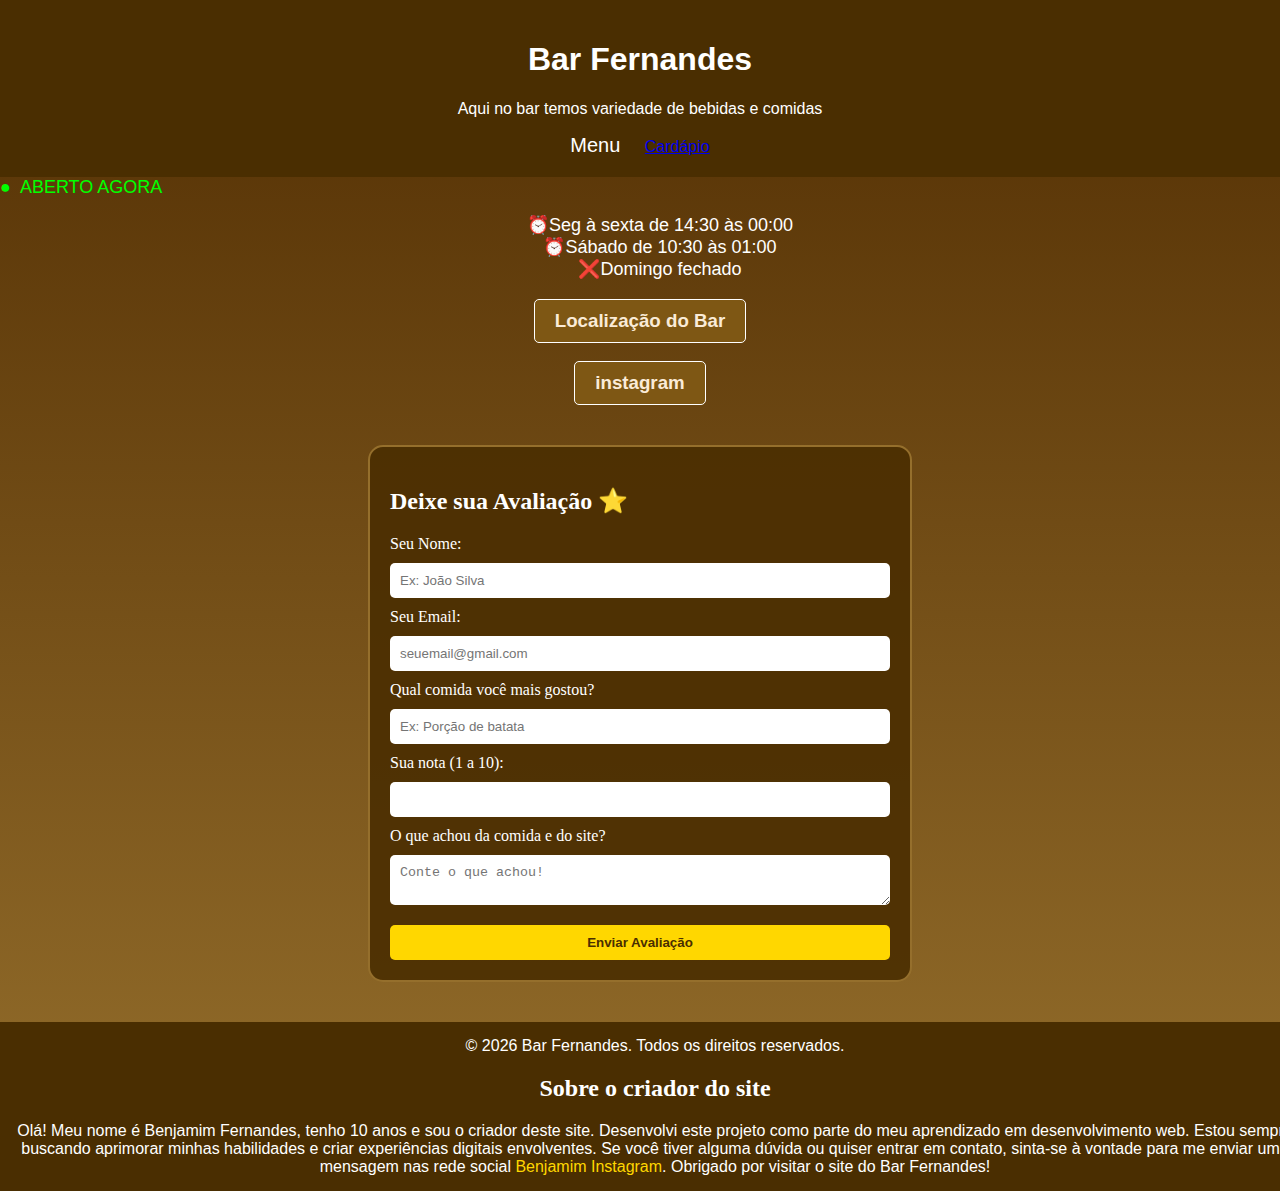
<file: index.html>
<!DOCTYPE html>
<html lang="en">
<head>
    <meta charset="UTF-8">
    <meta name="viewport" content="width=device-width, initial-scale=1.0">
    <link rel="stylesheet" href="style.css">
    <link rel="shortcut icon" href="favicon-32x32.png" type="image/x-icon">
    <title>Site | Bar Fernandes</title>
</head>
<body>
    <header>
        <h1>Bar Fernandes</h1>
        <p>Aqui no bar temos variedade de bebidas e comidas</p>
        <a href="index.html" class="menu">Menu</a>
        <a href="cardapio.html" class="cardapio">Cardápio</a>
    </header>
    <main>
        <div id="status-container">
    <span id="ponto-status" class="span">●</span>
    <span id="texto-status" class="span">Verificando...</span>
</div>
        <div class="Horarios">
            <ul>
                <li>⏰Seg à sexta de 14:30 às 00:00</li>
                <li>⏰Sábado de 10:30 às 01:00</li>
                <li>❌Domingo fechado</li>
            </ul>
            <h3><a href="https://www.google.com/maps/dir/-16.3377024,-48.9279904/Bar+Fernandes+-+Jardim+Europa,+An%C3%A1polis+-+GO,+75094-620/@-16.3377788,-48.9278942,19.71z/data=!4m14!4m13!1m5!3m4!1m2!1d-48.9279483!2d-16.3377202!3s0x935ea4fade35c4b1:0xeba70066bad3073c!1m5!1m1!1s0x935ea4fad9272b47:0x8d0073ebd8f05878!2m2!1d-48.928018!2d-16.3376775!3e2?entry=ttu&g_ep=EgoyMDI2MDEyMS4wIKXMDSoASAFQAw%3D%3D">Localização do Bar</a></h3>
            <nav>
            <h3><a href="https://www.instagram.com/barfernandes1/">instagram</a></h3>
                
                </label>
            </nav>
        </div>
        <section class="avaliacao">
    <h2 class="titulo-secao">Deixe sua Avaliação ⭐</h2>
<form action="https://api.web3forms.com/submit" method="POST" class="form-avaliacao">

    <input type="hidden" name="access_key" value="0ed38b8f-4481-4984-9885-9e54811dc77a">
    <input type="hidden" name="subject" value="Nova avaliação - Bar Fernandes">

    <label for="nome">Seu Nome:</label>
    <input type="text" id="nome" name="name" placeholder="Ex: João Silva" required>

    <label for="email">Seu Email:</label>
    <input type="email" id="email" name="email" placeholder="seuemail@gmail.com" required>

    <label for="comida">Qual comida você mais gostou?</label>
    <input type="text" id="comida" name="comida" placeholder="Ex: Porção de batata" required>

    <label for="nota">Sua nota (1 a 10):</label>
    <input type="number" id="nota" name="nota" min="1" max="10" required>

    <label for="mensagem">O que achou da comida e do site?</label>
    <textarea name="message" placeholder="Conte o que achou!" required></textarea>

    <button type="submit" class="btn-enviar">Enviar Avaliação</button>

</form>
</section>
  </main>
    <footer>
        <p>&copy; 2026 Bar Fernandes. Todos os direitos reservados.</p>

        <h2 class="sobreh2">Sobre o criador do site</h2>
        <p class="sobrep">Olá! Meu nome é Benjamim Fernandes, tenho 10 anos e sou o criador deste site. Desenvolvi este projeto como parte do meu aprendizado em desenvolvimento web. Estou sempre buscando aprimorar minhas habilidades e criar experiências digitais envolventes. Se você tiver alguma dúvida ou quiser entrar em contato, sinta-se à vontade para me enviar uma mensagem nas rede social <a href="https://www.instagram.com/benjamimfborges/">Benjamim Instagram</a>. Obrigado por visitar o site do Bar Fernandes!</p>
    </footer>
    <script src="script.js"></script>
</body>

</html>
</file>
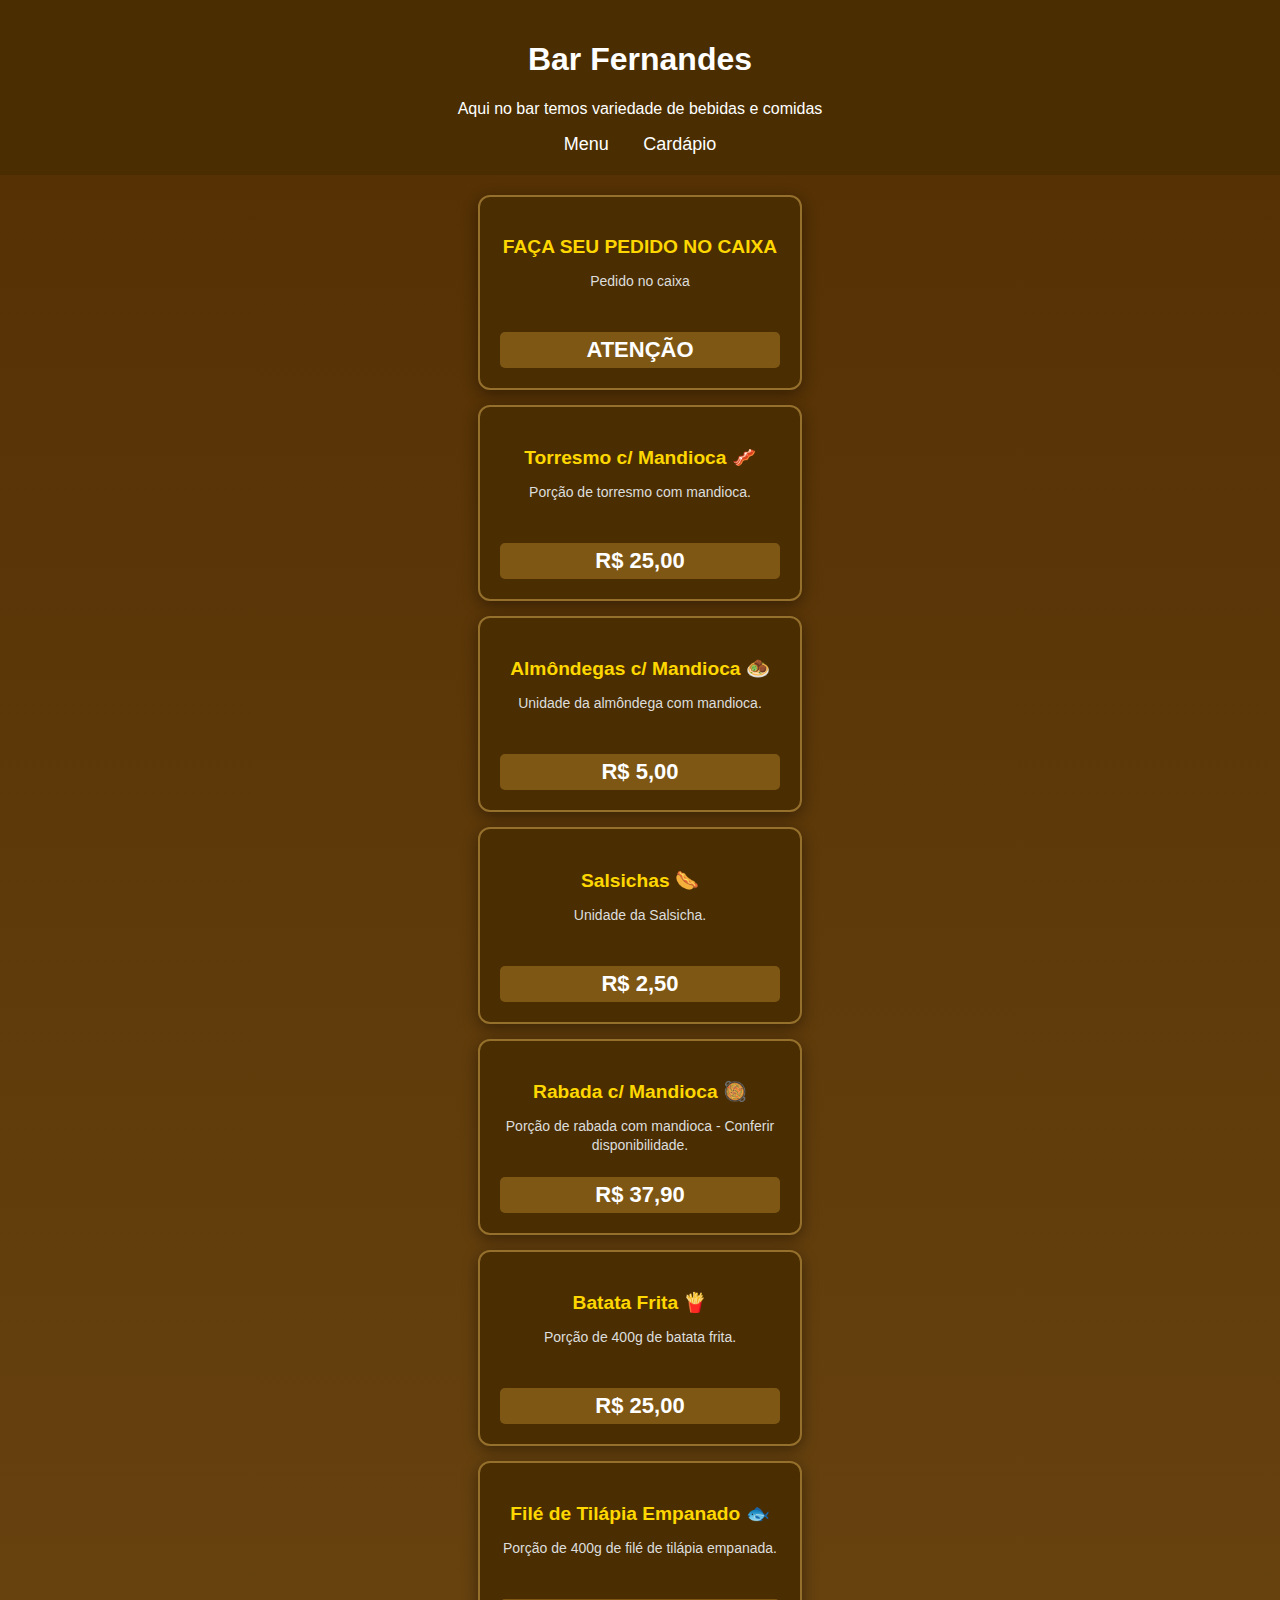
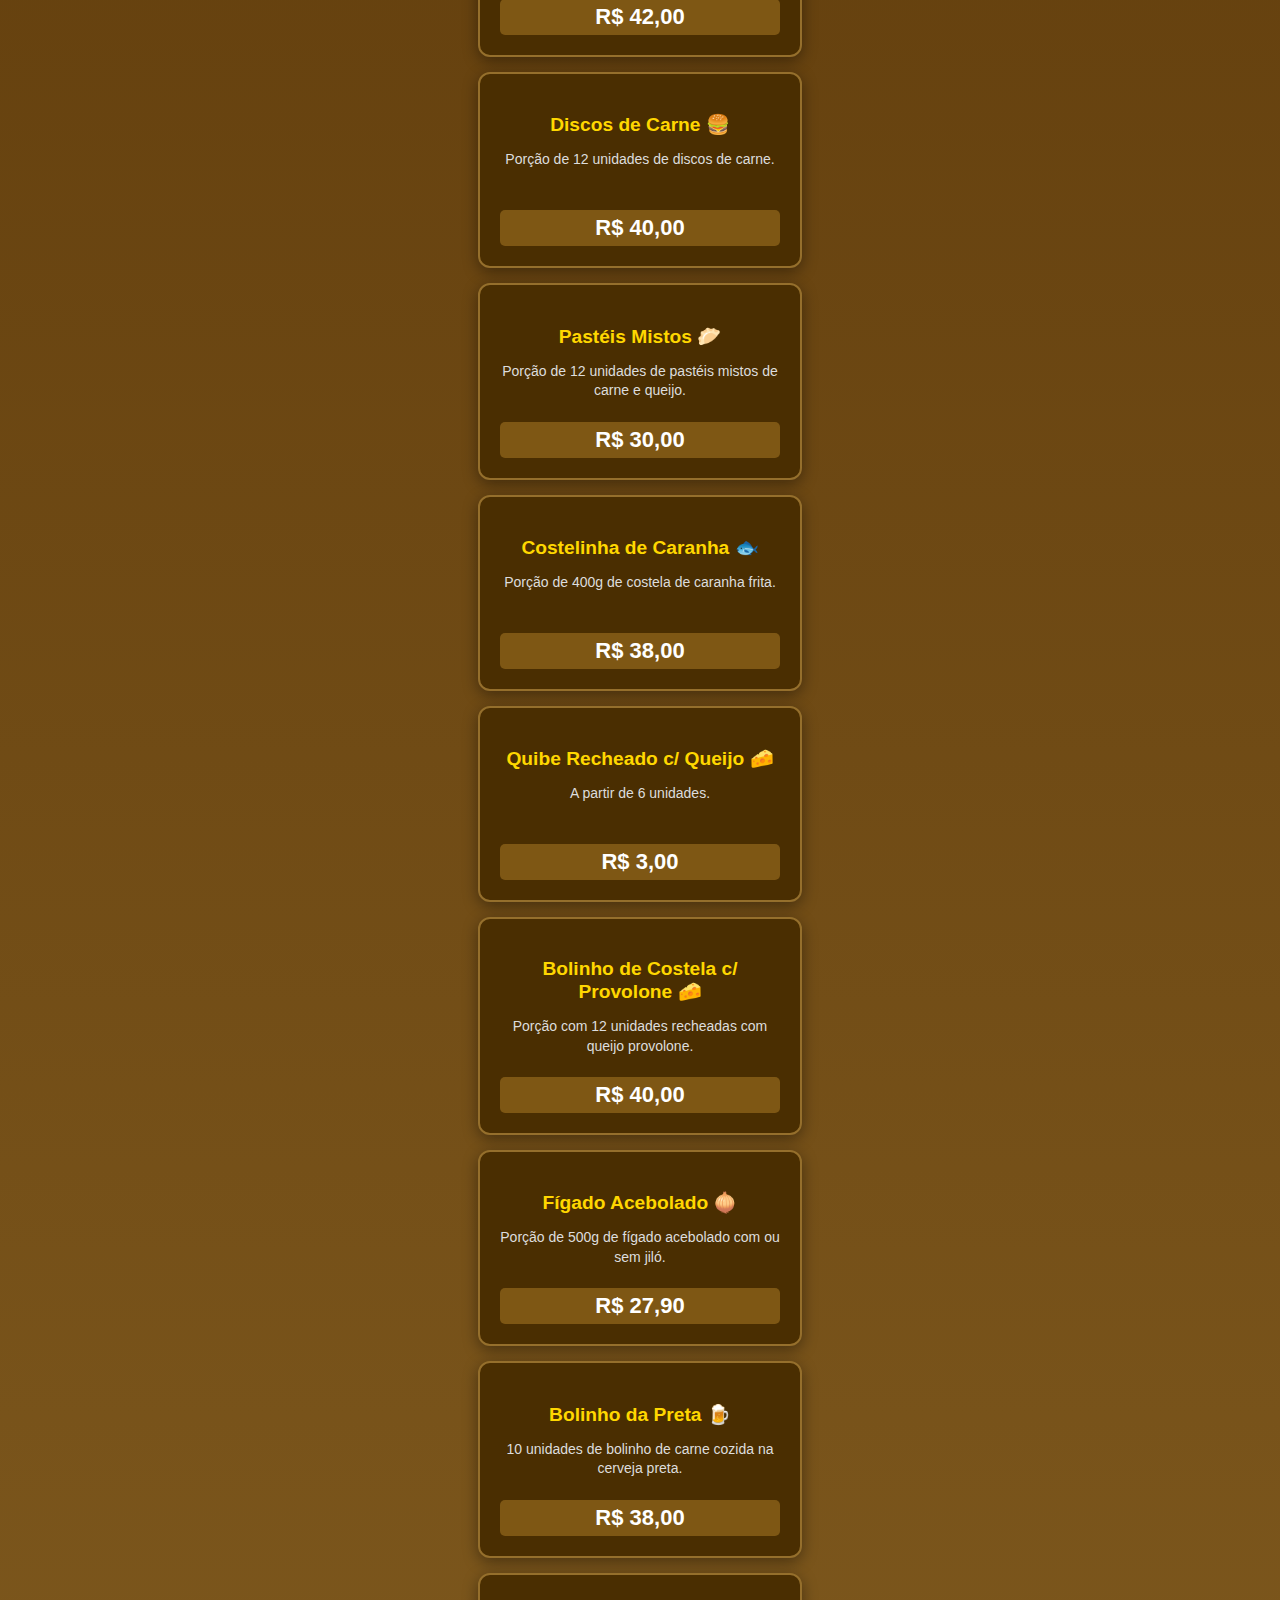
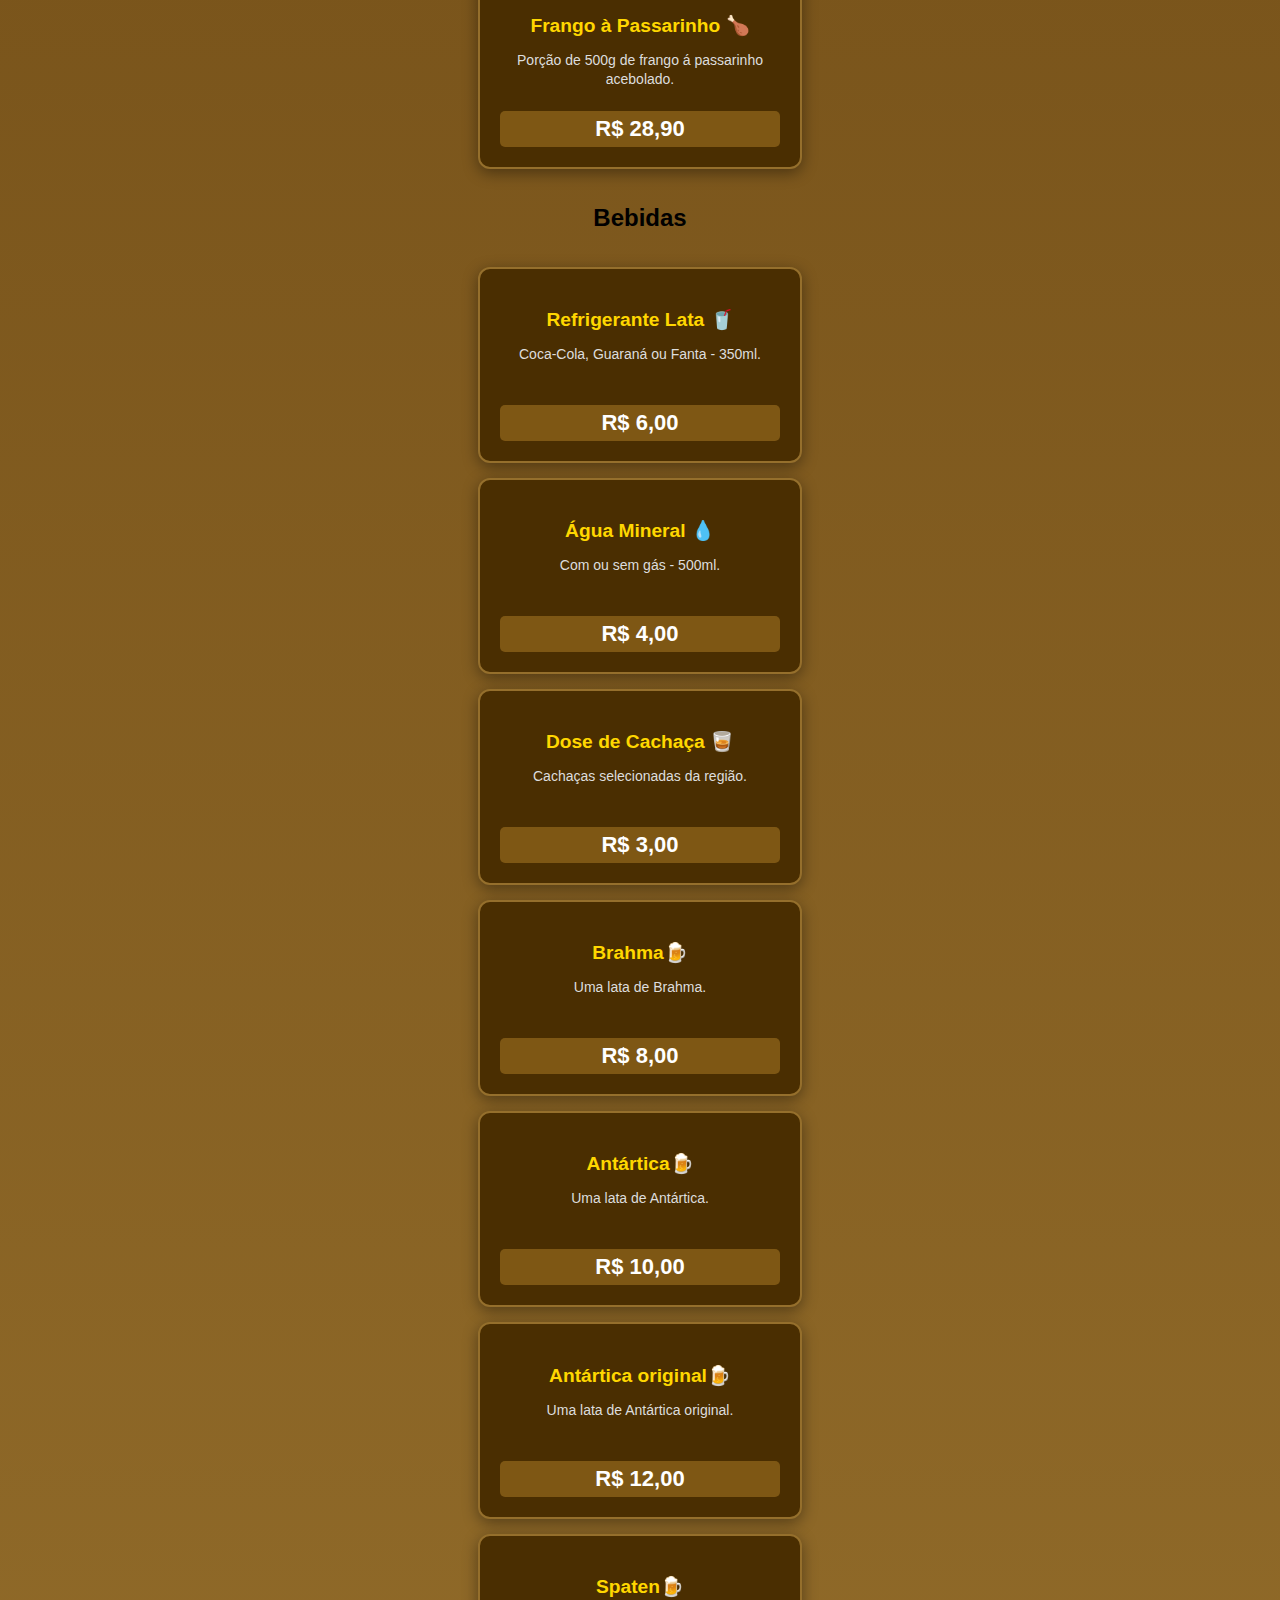
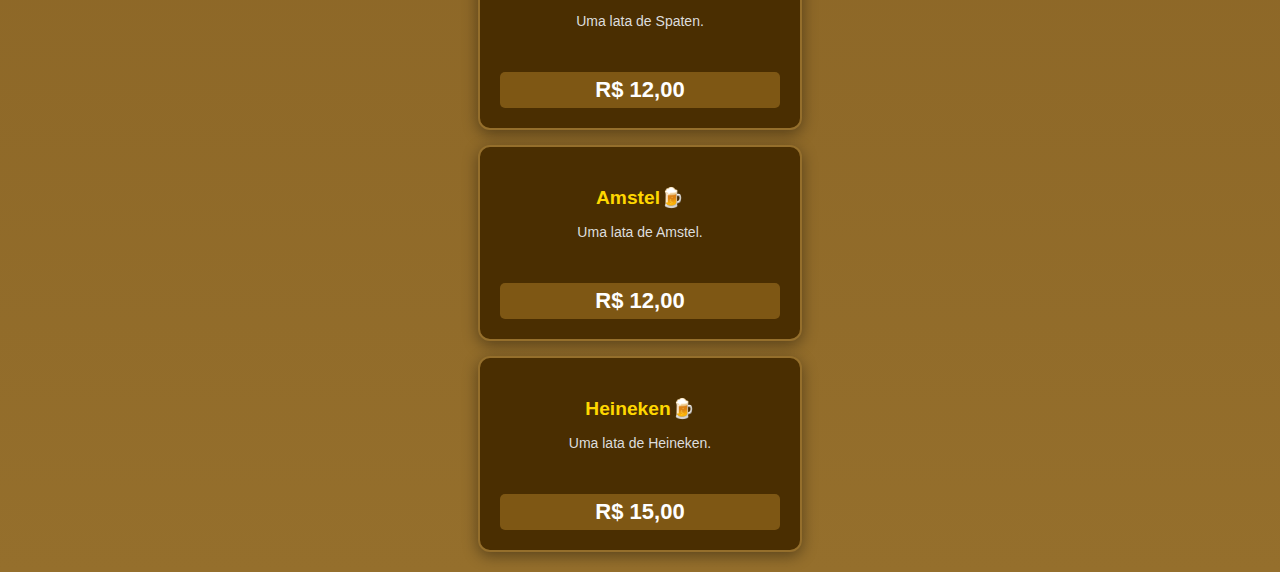
<file: cardapio.html>
<!DOCTYPE html>
<html lang="en">
<head>
    <meta charset="UTF-8">
    <meta name="viewport" content="width=device-width, initial-scale=1.0">
    <link rel="stylesheet" href="cardapio.css">
    <title>Document</title>
</head>
<body>
    <header>
        <h1>Bar Fernandes</h1>
        <p>Aqui no bar temos variedade de bebidas e comidas</p>
        <a href="index.html" class="menu">Menu</a>
        <a href="cardapio.html" class="menu">Cardápio</a>
    </header>


    <main class="container-cardapio">
        <div class="card-item">
        <h3>FAÇA SEU PEDIDO NO CAIXA</h3>
        <p>Pedido no caixa</p>
        <span class="preco">ATENÇÃO</span>
    </div>
    <div class="card-item">
        <h3>Torresmo c/ Mandioca 🥓</h3>
        <p>Porção de torresmo com mandioca.</p>
        <span class="preco">R$ 25,00</span>
    </div>

    <div class="card-item">
        <h3>Almôndegas c/ Mandioca 🧆</h3>
        <p>Unidade da almôndega com mandioca.</p>
        <span class="preco">R$ 5,00</span>
    </div>

    <div class="card-item">
        <h3>Salsichas 🌭</h3>
        <p>Unidade da Salsicha.</p>
        <span class="preco">R$ 2,50</span>
    </div>

    <div class="card-item">
        <h3>Rabada c/ Mandioca 🥘</h3>
        <p>Porção de rabada com mandioca - Conferir disponibilidade.</p>
        <span class="preco">R$ 37,90</span>
    </div>

    <div class="card-item">
        <h3>Batata Frita 🍟</h3>
        <p>Porção de 400g de batata frita.</p>
        <span class="preco">R$ 25,00</span>
    </div>

    <div class="card-item">
        <h3>Filé de Tilápia Empanado 🐟</h3>
        <p>Porção de 400g de filé de tilápia empanada.</p>
        <span class="preco">R$ 42,00</span>
    </div>

    <div class="card-item">
        <h3>Discos de Carne 🍔</h3>
        <p>Porção de 12 unidades de discos de carne.</p>
        <span class="preco">R$ 40,00</span>
    </div>

    <div class="card-item">
        <h3>Pastéis Mistos 🥟</h3>
        <p>Porção de 12 unidades de pastéis mistos de carne e queijo.</p>
        <span class="preco">R$ 30,00</span>
    </div>

    <div class="card-item">
        <h3>Costelinha de Caranha 🐟</h3>
        <p>Porção de 400g de costela de caranha frita.</p>
        <span class="preco">R$ 38,00</span>
    </div>

    <div class="card-item">
        <h3>Quibe Recheado c/ Queijo 🧀</h3>
        <p>A partir de 6 unidades.</p>
        <span class="preco">R$ 3,00</span>
    </div>

    <div class="card-item">
        <h3>Bolinho de Costela c/ Provolone 🧀</h3>
        <p>Porção com 12 unidades recheadas com queijo provolone.</p>
        <span class="preco">R$ 40,00</span>
    </div>

    <div class="card-item">
        <h3>Fígado Acebolado 🧅</h3>
        <p>Porção de 500g de fígado acebolado com ou sem jiló.</p>
        <span class="preco">R$ 27,90</span>
    </div>

    <div class="card-item">
        <h3>Bolinho da Preta 🍺</h3>
        <p>10 unidades de bolinho de carne cozida na cerveja preta.</p>
        <span class="preco">R$ 38,00</span>
    </div>

    <div class="card-item">
        <h3>Frango à Passarinho 🍗</h3>
        <p>Porção de 500g de frango á passarinho acebolado.</p>
        <span class="preco">R$ 28,90</span>
    </div>

    <h2>Bebidas</h2>

    <div class="card-item">
        <h3>Refrigerante Lata 🥤</h3>
        <p>Coca-Cola, Guaraná ou Fanta - 350ml.</p>
        <span class="preco">R$ 6,00</span>
    </div>

    <div class="card-item">
        <h3>Água Mineral 💧</h3>
        <p>Com ou sem gás - 500ml.</p>
        <span class="preco">R$ 4,00</span>
    </div>

    <div class="card-item">
        <h3>Dose de Cachaça 🥃</h3>
        <p>Cachaças selecionadas da região.</p>
        <span class="preco">R$ 3,00</span>
    </div>
        <div class="card-item">
        <h3>Brahma🍺</h3>
        <p>Uma lata de Brahma.</p>
        <span class="preco">R$ 8,00</span>
    </div>

    <div class="card-item">
        <h3>Antártica🍺</h3>
        <p>Uma lata de Antártica.</p>
        <span class="preco">R$ 10,00</span>
    </div>
        <div class="card-item">
        <h3>Antártica original🍺</h3>
        <p>Uma lata de Antártica original.</p>
        <span class="preco">R$ 12,00</span>
    </div>

    <div class="card-item">
        <h3>Spaten🍺</h3>
        <p>Uma lata de Spaten.</p>
        <span class="preco">R$ 12,00</span>
    </div>
        <div class="card-item">
        <h3>Amstel🍺</h3>
        <p>Uma lata de Amstel.</p>
        <span class="preco">R$ 12,00</span>
    </div>

    <div class="card-item">
        <h3>Heineken🍺</h3>
        <p>Uma lata de Heineken.</p>
        <span class="preco">R$ 15,00</span>
    </div>
</main>
</body>
</html>
</file>
<file: style.css>
body {
    /* Começa no branco (#ffffff) e termina no cinza claro (#cccccc) */
    background: linear-gradient(to bottom, #532f03, #956f2c);
    
    /* Importante: isso faz o fundo cobrir a tela toda mesmo se tiver pouco texto */
    min-height: 100vh; 
    margin: 0;
}

header {
    background-color: #4a2e01;
    color: white;
    padding: 20px;
    text-align: center;
    font-family: 'Arial', sans-serif;
}

ul li {
    font-family: 'Verdana', sans-serif;
    font-size: 18px;
    color: #ffffff;
    text-align: center;
    list-style-type: none; /* Isso some com as bolinhas! 🪄 */
    padding: 0;            /* Tira o espaço que a bolinha ocupava */


}

h3 a {
    background-color: #7e5714; /* Cor de madeira clara */
    padding: 10px 20px;       /* Espaço dentro do botão */
    border-radius: 5px;        /* Bordas arredondadas */
    border: 1px solid #ffffff; /* Uma bordinha branca fina */
    display: inline-block;     /* Deixa ele com formato de bloco */
    transition: 0.3s;     
         /* Deixa a mudança de cor suave */
    text-decoration: none;
    color: antiquewhite;
}

h3 a:hover {
    background-color: #ffffff; /* Inverte as cores ao passar o mouse */
    color: #532f03;
    text-decoration: underline;     /* Tira o sublinhado para ficar mais moderno */
}

/* Isso vai alinhar tudo o que estiver dentro da tag nav no centro */h3 {
    text-align: center;
    font-family: 'Verdana', sans-serif;
    color: #ffffff;
}

.menu {
    color: #ffffff;
    text-decoration: none;
    font-size: 20px;
    margin-right: 20px;
}

.menu:hover {
    text-decoration: underline;
}

.avaliacao {
    max-width: 500px;
    margin: 40px auto;
    padding: 20px;
    background: rgba(74, 46, 1, 0.9); /* Marrom igual aos cards */
    border-radius: 15px;
    border: 2px solid #956f2c;
    color: white;
}

.form-avaliacao {
    display: flex;
    flex-direction: column;
    gap: 10px;
}

.form-avaliacao input, .form-avaliacao textarea, .form-avaliacao select {
    padding: 10px;
    border-radius: 5px;
    border: none;
}

.btn-enviar {
    background-color: #FFD700;
    color: #4a2e01;
    font-weight: bold;
    padding: 10px;
    border: none;
    border-radius: 5px;
    cursor: pointer;
    margin-top: 10px;
}

.btn-enviar:hover {
    background-color: white;
}

footer {
    background-color: #4a2e01;
    color: white;
    text-align: center;
    padding: 15px;
    position: relative;
    bottom: 0;
    width: 100%;
}

footer p {
    margin: 0;
    font-family: 'Arial', sans-serif;
}

footer a {
    color: #FFD700;
    text-decoration: none;
}

footer a:hover {
    text-decoration: underline;
}

.span {
    font-family: 'Verdana', sans-serif;
    font-size: 18px;
    color: #ffffff;
    text-align: center;
}

#status {
  text-align: center;
  margin-top: 30px;
  font-size: 18px;
}

#ponto-status {
  color: red;
  margin-right: 5px;
}

/* BOTÃO CHAT */
#btn-chat {
  position: fixed;
  bottom: 20px;
  right: 20px;
  width: 60px;
  height: 60px;
  background: #ffd700;
  color: #4a2e01;
  border-radius: 50%;
  font-size: 30px;
  display: flex;
  align-items: center;
  justify-content: center;
  cursor: pointer;
  box-shadow: 0 4px 10px rgba(0,0,0,0.4);
}

/* CHAT */
#chat-container {
  position: fixed;
  bottom: 90px;
  right: 20px;
  width: 300px;
  height: 420px;
  background: #4a2e01;
  border-radius: 12px;
  display: flex;
  flex-direction: column;
  border: 2px solid #ffd700;
}

.hidden {
  display: none;
}

#chat-header {
  background: #8b5a2b;
  padding: 10px;
  display: flex;
  justify-content: space-between;
}

#chat-header button {
  background: none;
  border: none;
  color: white;
  cursor: pointer;
}

#chat-mensagens {
  flex: 1;
  padding: 10px;
  overflow-y: auto;
  font-size: 14px;
}

.msg-ia {
  background: #5d3a01;
  padding: 8px;
  border-radius: 8px;
  margin-bottom: 8px;
}

.msg-user {
  background: #8b5a2b;
  padding: 8px;
  border-radius: 8px;
  margin-bottom: 8px;
  text-align: right;
}

#chat-input {
  display: flex;
  padding: 10px;
  gap: 5px;
}

#chat-input input {
  flex: 1;
  padding: 8px;
  border-radius: 5px;
  border: none;
}

#chat-input button {
  background: #ffd700;
  border: none;
  border-radius: 5px;
  padding: 8px;
  cursor: pointer;
}
</file>
<file: cardapio.css>
body {
    background: linear-gradient(to bottom, #532f03, #956f2c);
    font-family: 'Arial', sans-serif;
    margin: 0;
    padding: 0;
}



.container-cardapio {
    display: flex;
    flex-direction: column; /* Isso faz os cards ficarem um embaixo do outro ⬇️ */
    align-items: center;    /* Centraliza os cards na tela */
    gap: 15px;              /* Espaço entre um card e outro */
    padding: 20px;
}

.card-item {
    width: 90%;             /* Faz o card ocupar quase a largura toda da tela */
    max-width: 500px;       /* Mas não deixa ele ficar gigante em telas grandes */
    /* Mantenha o restante do seu código de cores e bordas aqui */
}

/* Estilo de cada item individual */
.card-item {
    background-color: #4a2e01; /* Marrom escuro para contrastar com o fundo */
    border: 2px solid #956f2c; /* Bordinha dourada/madeira */
    border-radius: 12px;       /* Pontas arredondadas */
    padding: 20px;
    width: 280px;              /* Largura fixa para ficarem alinhados */
    text-align: center;
    color: white;
    box-shadow: 0px 4px 15px rgba(0,0,0,0.4); /* Sombra para dar profundidade */
    transition: transform 0.3s ease; /* Animação suave ao passar o mouse */
}

/* Efeito ao passar o mouse (Hover) */
.card-item:hover {
    transform: translateY(-8px); /* O card sobe levemente */
    border-color: #FFD700;       /* A borda brilha em dourado */
}

/* Título do prato/bebida */
.card-item h3 {
    color: #FFD700;       /* Dourado para o nome do prato */
    font-family: 'Arial', sans-serif;
    margin-bottom: 10px;
    font-size: 1.2rem;
}

/* Descrição (o que vem no prato) */
.card-item p {
    font-size: 14px;
    color: #dddddd;
    line-height: 1.4;
    height: 45px;         /* Mantém o texto alinhado mesmo se for curto */
    overflow: hidden;     /* Evita que textos longos quebrem o layout */
    margin-bottom: 15px;
}

/* Estilo do Preço */
.preco {
    display: block;
    font-size: 22px;
    font-weight: bold;
    color: #ffffff;
    background-color: #7e5714; /* Fundo destaque para o valor */
    padding: 5px 10px;
    border-radius: 5px;
    margin-top: 10px;
}

header {
    background-color: #4a2e01;
    color: white;
    padding: 20px;
    text-align: center;
    font-family: 'Arial', sans-serif;
}

header a {
    color: white;
    text-decoration: none;
    margin: 0 15px;
    font-size: 18px;
}

header a:hover {
    text-decoration: underline;
}
</file>
